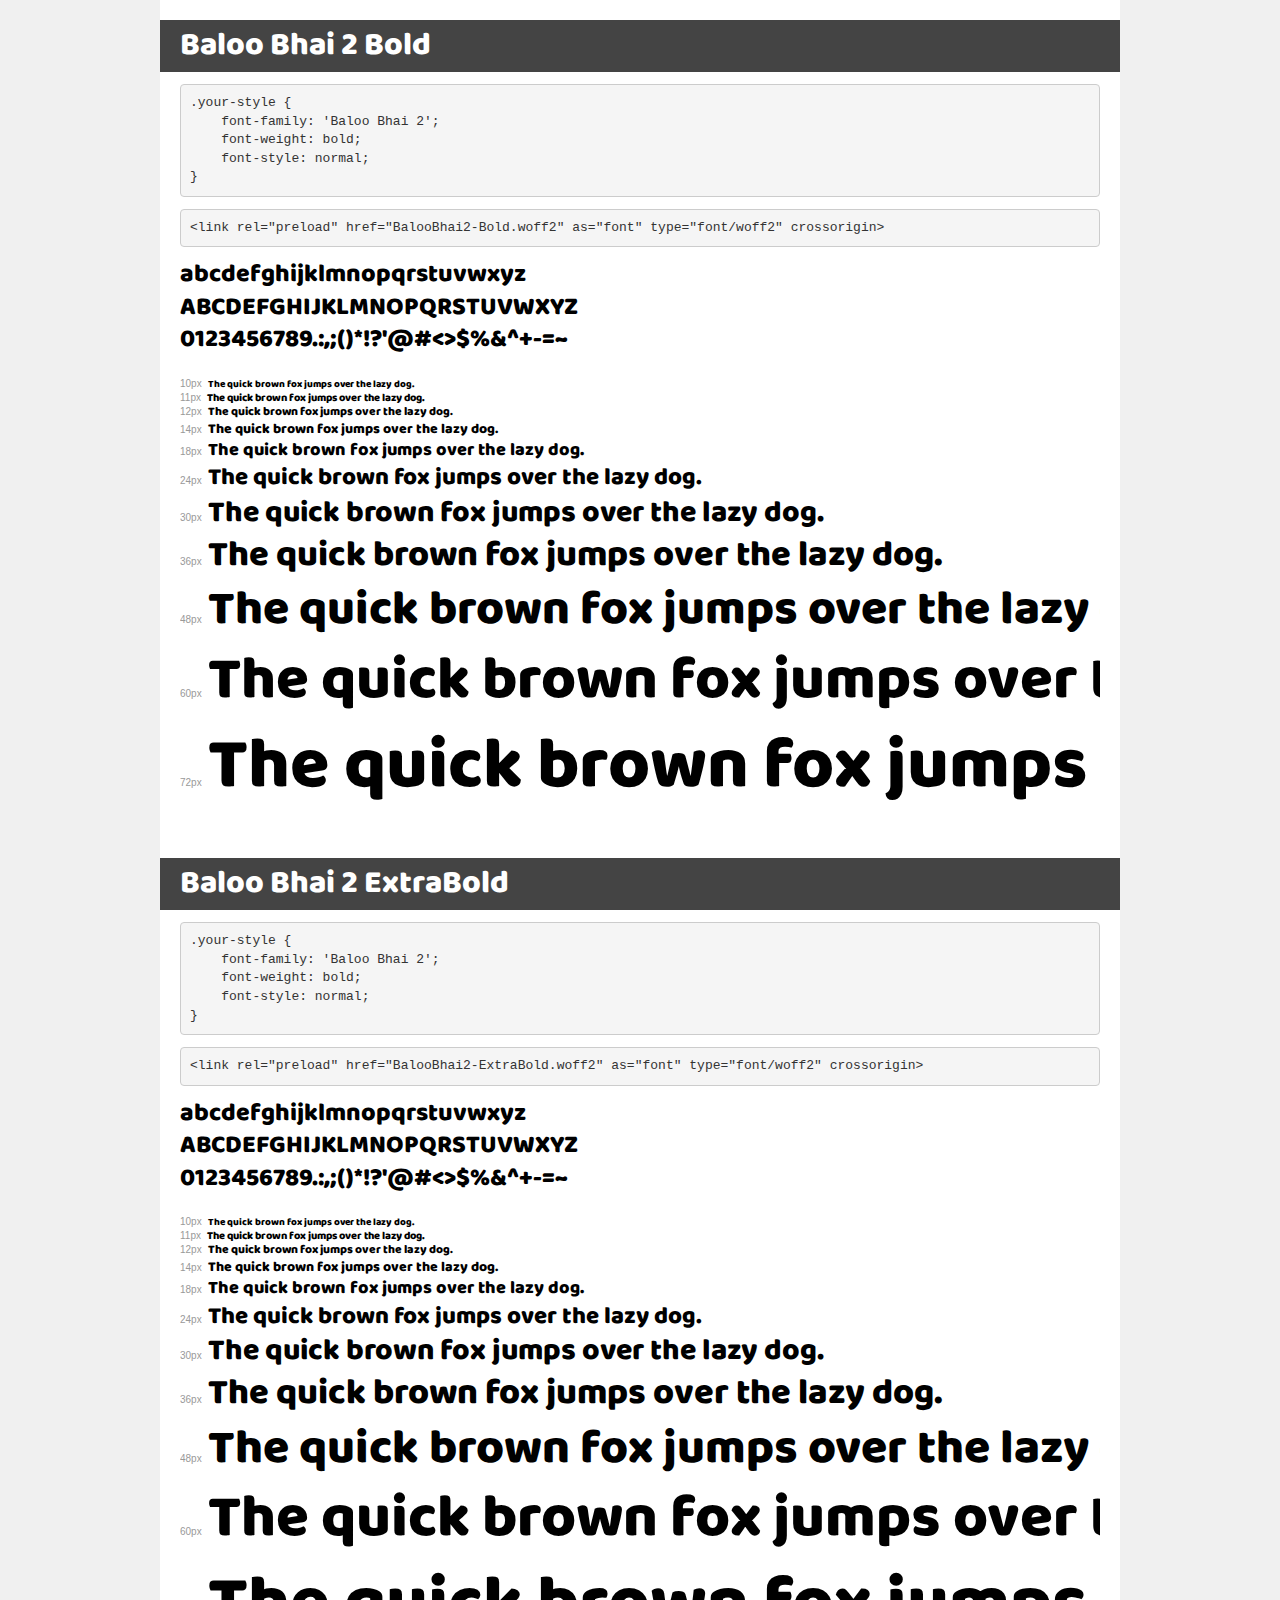
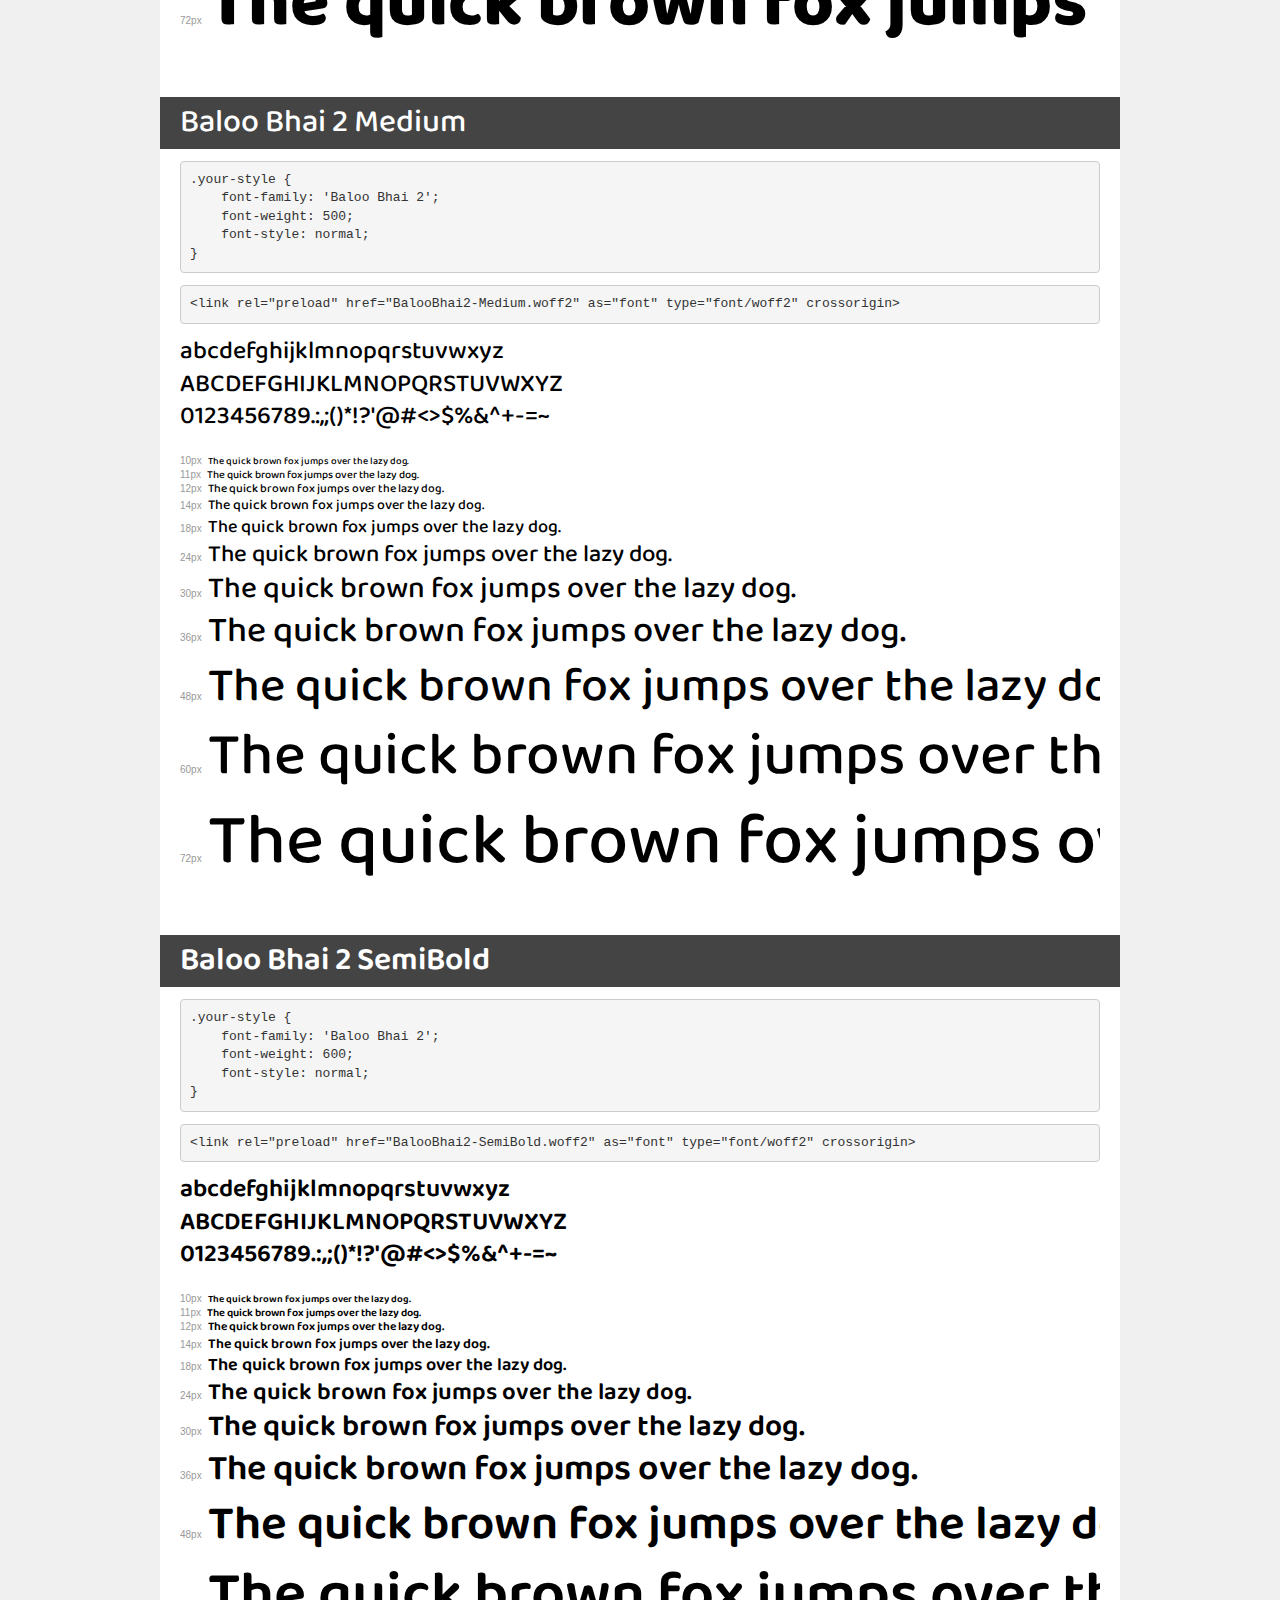
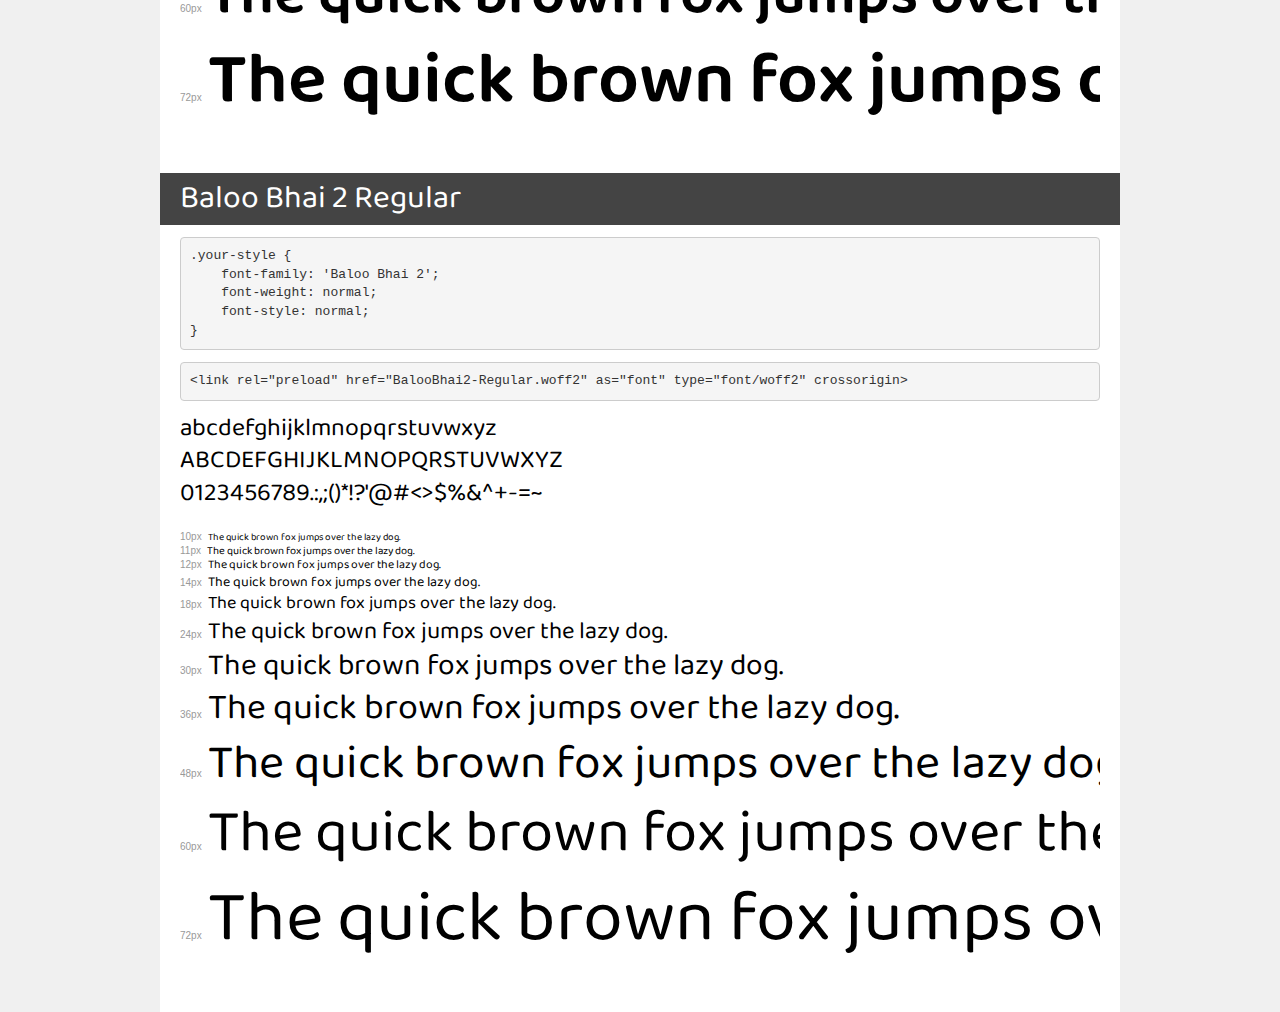
<file: fonts/ballo bhai/demo.html>
<!DOCTYPE html>
<html lang="en">
<head>
    <meta charset="utf-8">
    <meta http-equiv="X-UA-Compatible" content="IE=edge">
    <meta name="viewport" content="width=device-width, initial-scale=1">
    <meta name="robots" content="noindex, noarchive">
    <meta name="format-detection" content="telephone=no">
    <title>Transfonter demo</title>
    <link href="stylesheet.css" rel="stylesheet">
    <style>
        /*
        http://meyerweb.com/eric/tools/css/reset/
        v2.0 | 20110126
        License: none (public domain)
        */
        html, body, div, span, applet, object, iframe,
        h1, h2, h3, h4, h5, h6, p, blockquote, pre,
        a, abbr, acronym, address, big, cite, code,
        del, dfn, em, img, ins, kbd, q, s, samp,
        small, strike, strong, sub, sup, tt, var,
        b, u, i, center,
        dl, dt, dd, ol, ul, li,
        fieldset, form, label, legend,
        table, caption, tbody, tfoot, thead, tr, th, td,
        article, aside, canvas, details, embed,
        figure, figcaption, footer, header, hgroup,
        menu, nav, output, ruby, section, summary,
        time, mark, audio, video {
            margin: 0;
            padding: 0;
            border: 0;
            font-size: 100%;
            font: inherit;
            vertical-align: baseline;
        }
        /* HTML5 display-role reset for older browsers */
        article, aside, details, figcaption, figure,
        footer, header, hgroup, menu, nav, section {
            display: block;
        }
        body {
            line-height: 1;
        }
        ol, ul {
            list-style: none;
        }
        blockquote, q {
            quotes: none;
        }
        blockquote:before, blockquote:after,
        q:before, q:after {
            content: '';
            content: none;
        }
        table {
            border-collapse: collapse;
            border-spacing: 0;
        }
        /* demo styles */
        body {
            background: #f0f0f0;
            color: #000;
        }
        .page {
            background: #fff;
            width: 920px;
            margin: 0 auto;
            padding: 20px 20px 0 20px;
            overflow: hidden;
        }
        .font-container {
            overflow-x: auto;
            overflow-y: hidden;
            margin-bottom: 40px;
            line-height: 1.3;
            white-space: nowrap;
            padding-bottom: 5px;
        }
        h1 {
            position: relative;
            background: #444;
            font-size: 32px;
            color: #fff;
            padding: 10px 20px;
            margin: 0 -20px 12px -20px;
        }
        .letters {
            font-size: 25px;
            margin-bottom: 20px;
        }
        .s10:before {
            content: '10px';
        }
        .s11:before {
            content: '11px';
        }
        .s12:before {
            content: '12px';
        }
        .s14:before {
            content: '14px';
        }
        .s18:before {
            content: '18px';
        }
        .s24:before {
            content: '24px';
        }
        .s30:before {
            content: '30px';
        }
        .s36:before {
            content: '36px';
        }
        .s48:before {
            content: '48px';
        }
        .s60:before {
            content: '60px';
        }
        .s72:before {
            content: '72px';
        }
        .s10:before, .s11:before, .s12:before, .s14:before,
        .s18:before, .s24:before, .s30:before, .s36:before,
        .s48:before, .s60:before, .s72:before {
            font-family: Arial, sans-serif;
            font-size: 10px;
            font-weight: normal;
            font-style: normal;
            color: #999;
            padding-right: 6px;
        }
        pre {
            display: block;
            padding: 9px;
            margin: 0 0 12px;
            font-family: Monaco, Menlo, Consolas, "Courier New", monospace;
            font-size: 13px;
            line-height: 1.428571429;
            color: #333;
            font-weight: normal;
            font-style: normal;
            background-color: #f5f5f5;
            border: 1px solid #ccc;
            overflow-x: auto;
            border-radius: 4px;
        }
        /* responsive */
        @media (max-width: 959px) {
            .page {
                width: auto;
                margin: 0;
            }
        }
    </style>
</head>
<body>
<div class="page">
    <div class="demo">
        <h1 style="font-family: 'Baloo Bhai 2'; font-weight: bold; font-style: normal;">Baloo Bhai 2 Bold</h1>
        <pre title="Usage">.your-style {
    font-family: 'Baloo Bhai 2';
    font-weight: bold;
    font-style: normal;
}</pre>
        <pre title="Preload (optional)">
&lt;link rel=&quot;preload&quot; href=&quot;BalooBhai2-Bold.woff2&quot; as=&quot;font&quot; type=&quot;font/woff2&quot; crossorigin&gt;</pre>
        <div class="font-container" style="font-family: 'Baloo Bhai 2'; font-weight: bold; font-style: normal;">
            <p class="letters">
                abcdefghijklmnopqrstuvwxyz<br>
ABCDEFGHIJKLMNOPQRSTUVWXYZ<br>
                0123456789.:,;()*!?'@#&lt;&gt;$%&^+-=~
            </p>
            <p class="s10" style="font-size: 10px;">The quick brown fox jumps over the lazy dog.</p>
            <p class="s11" style="font-size: 11px;">The quick brown fox jumps over the lazy dog.</p>
            <p class="s12" style="font-size: 12px;">The quick brown fox jumps over the lazy dog.</p>
            <p class="s14" style="font-size: 14px;">The quick brown fox jumps over the lazy dog.</p>
            <p class="s18" style="font-size: 18px;">The quick brown fox jumps over the lazy dog.</p>
            <p class="s24" style="font-size: 24px;">The quick brown fox jumps over the lazy dog.</p>
            <p class="s30" style="font-size: 30px;">The quick brown fox jumps over the lazy dog.</p>
            <p class="s36" style="font-size: 36px;">The quick brown fox jumps over the lazy dog.</p>
            <p class="s48" style="font-size: 48px;">The quick brown fox jumps over the lazy dog.</p>
            <p class="s60" style="font-size: 60px;">The quick brown fox jumps over the lazy dog.</p>
            <p class="s72" style="font-size: 72px;">The quick brown fox jumps over the lazy dog.</p>
        </div>
    </div>

    <div class="demo">
        <h1 style="font-family: 'Baloo Bhai 2'; font-weight: bold; font-style: normal;">Baloo Bhai 2 ExtraBold</h1>
        <pre title="Usage">.your-style {
    font-family: 'Baloo Bhai 2';
    font-weight: bold;
    font-style: normal;
}</pre>
        <pre title="Preload (optional)">
&lt;link rel=&quot;preload&quot; href=&quot;BalooBhai2-ExtraBold.woff2&quot; as=&quot;font&quot; type=&quot;font/woff2&quot; crossorigin&gt;</pre>
        <div class="font-container" style="font-family: 'Baloo Bhai 2'; font-weight: bold; font-style: normal;">
            <p class="letters">
                abcdefghijklmnopqrstuvwxyz<br>
ABCDEFGHIJKLMNOPQRSTUVWXYZ<br>
                0123456789.:,;()*!?'@#&lt;&gt;$%&^+-=~
            </p>
            <p class="s10" style="font-size: 10px;">The quick brown fox jumps over the lazy dog.</p>
            <p class="s11" style="font-size: 11px;">The quick brown fox jumps over the lazy dog.</p>
            <p class="s12" style="font-size: 12px;">The quick brown fox jumps over the lazy dog.</p>
            <p class="s14" style="font-size: 14px;">The quick brown fox jumps over the lazy dog.</p>
            <p class="s18" style="font-size: 18px;">The quick brown fox jumps over the lazy dog.</p>
            <p class="s24" style="font-size: 24px;">The quick brown fox jumps over the lazy dog.</p>
            <p class="s30" style="font-size: 30px;">The quick brown fox jumps over the lazy dog.</p>
            <p class="s36" style="font-size: 36px;">The quick brown fox jumps over the lazy dog.</p>
            <p class="s48" style="font-size: 48px;">The quick brown fox jumps over the lazy dog.</p>
            <p class="s60" style="font-size: 60px;">The quick brown fox jumps over the lazy dog.</p>
            <p class="s72" style="font-size: 72px;">The quick brown fox jumps over the lazy dog.</p>
        </div>
    </div>

    <div class="demo">
        <h1 style="font-family: 'Baloo Bhai 2'; font-weight: 500; font-style: normal;">Baloo Bhai 2 Medium</h1>
        <pre title="Usage">.your-style {
    font-family: 'Baloo Bhai 2';
    font-weight: 500;
    font-style: normal;
}</pre>
        <pre title="Preload (optional)">
&lt;link rel=&quot;preload&quot; href=&quot;BalooBhai2-Medium.woff2&quot; as=&quot;font&quot; type=&quot;font/woff2&quot; crossorigin&gt;</pre>
        <div class="font-container" style="font-family: 'Baloo Bhai 2'; font-weight: 500; font-style: normal;">
            <p class="letters">
                abcdefghijklmnopqrstuvwxyz<br>
ABCDEFGHIJKLMNOPQRSTUVWXYZ<br>
                0123456789.:,;()*!?'@#&lt;&gt;$%&^+-=~
            </p>
            <p class="s10" style="font-size: 10px;">The quick brown fox jumps over the lazy dog.</p>
            <p class="s11" style="font-size: 11px;">The quick brown fox jumps over the lazy dog.</p>
            <p class="s12" style="font-size: 12px;">The quick brown fox jumps over the lazy dog.</p>
            <p class="s14" style="font-size: 14px;">The quick brown fox jumps over the lazy dog.</p>
            <p class="s18" style="font-size: 18px;">The quick brown fox jumps over the lazy dog.</p>
            <p class="s24" style="font-size: 24px;">The quick brown fox jumps over the lazy dog.</p>
            <p class="s30" style="font-size: 30px;">The quick brown fox jumps over the lazy dog.</p>
            <p class="s36" style="font-size: 36px;">The quick brown fox jumps over the lazy dog.</p>
            <p class="s48" style="font-size: 48px;">The quick brown fox jumps over the lazy dog.</p>
            <p class="s60" style="font-size: 60px;">The quick brown fox jumps over the lazy dog.</p>
            <p class="s72" style="font-size: 72px;">The quick brown fox jumps over the lazy dog.</p>
        </div>
    </div>

    <div class="demo">
        <h1 style="font-family: 'Baloo Bhai 2'; font-weight: 600; font-style: normal;">Baloo Bhai 2 SemiBold</h1>
        <pre title="Usage">.your-style {
    font-family: 'Baloo Bhai 2';
    font-weight: 600;
    font-style: normal;
}</pre>
        <pre title="Preload (optional)">
&lt;link rel=&quot;preload&quot; href=&quot;BalooBhai2-SemiBold.woff2&quot; as=&quot;font&quot; type=&quot;font/woff2&quot; crossorigin&gt;</pre>
        <div class="font-container" style="font-family: 'Baloo Bhai 2'; font-weight: 600; font-style: normal;">
            <p class="letters">
                abcdefghijklmnopqrstuvwxyz<br>
ABCDEFGHIJKLMNOPQRSTUVWXYZ<br>
                0123456789.:,;()*!?'@#&lt;&gt;$%&^+-=~
            </p>
            <p class="s10" style="font-size: 10px;">The quick brown fox jumps over the lazy dog.</p>
            <p class="s11" style="font-size: 11px;">The quick brown fox jumps over the lazy dog.</p>
            <p class="s12" style="font-size: 12px;">The quick brown fox jumps over the lazy dog.</p>
            <p class="s14" style="font-size: 14px;">The quick brown fox jumps over the lazy dog.</p>
            <p class="s18" style="font-size: 18px;">The quick brown fox jumps over the lazy dog.</p>
            <p class="s24" style="font-size: 24px;">The quick brown fox jumps over the lazy dog.</p>
            <p class="s30" style="font-size: 30px;">The quick brown fox jumps over the lazy dog.</p>
            <p class="s36" style="font-size: 36px;">The quick brown fox jumps over the lazy dog.</p>
            <p class="s48" style="font-size: 48px;">The quick brown fox jumps over the lazy dog.</p>
            <p class="s60" style="font-size: 60px;">The quick brown fox jumps over the lazy dog.</p>
            <p class="s72" style="font-size: 72px;">The quick brown fox jumps over the lazy dog.</p>
        </div>
    </div>

    <div class="demo">
        <h1 style="font-family: 'Baloo Bhai 2'; font-weight: normal; font-style: normal;">Baloo Bhai 2 Regular</h1>
        <pre title="Usage">.your-style {
    font-family: 'Baloo Bhai 2';
    font-weight: normal;
    font-style: normal;
}</pre>
        <pre title="Preload (optional)">
&lt;link rel=&quot;preload&quot; href=&quot;BalooBhai2-Regular.woff2&quot; as=&quot;font&quot; type=&quot;font/woff2&quot; crossorigin&gt;</pre>
        <div class="font-container" style="font-family: 'Baloo Bhai 2'; font-weight: normal; font-style: normal;">
            <p class="letters">
                abcdefghijklmnopqrstuvwxyz<br>
ABCDEFGHIJKLMNOPQRSTUVWXYZ<br>
                0123456789.:,;()*!?'@#&lt;&gt;$%&^+-=~
            </p>
            <p class="s10" style="font-size: 10px;">The quick brown fox jumps over the lazy dog.</p>
            <p class="s11" style="font-size: 11px;">The quick brown fox jumps over the lazy dog.</p>
            <p class="s12" style="font-size: 12px;">The quick brown fox jumps over the lazy dog.</p>
            <p class="s14" style="font-size: 14px;">The quick brown fox jumps over the lazy dog.</p>
            <p class="s18" style="font-size: 18px;">The quick brown fox jumps over the lazy dog.</p>
            <p class="s24" style="font-size: 24px;">The quick brown fox jumps over the lazy dog.</p>
            <p class="s30" style="font-size: 30px;">The quick brown fox jumps over the lazy dog.</p>
            <p class="s36" style="font-size: 36px;">The quick brown fox jumps over the lazy dog.</p>
            <p class="s48" style="font-size: 48px;">The quick brown fox jumps over the lazy dog.</p>
            <p class="s60" style="font-size: 60px;">The quick brown fox jumps over the lazy dog.</p>
            <p class="s72" style="font-size: 72px;">The quick brown fox jumps over the lazy dog.</p>
        </div>
    </div>

</div>
</body>
</html>
</file>
<file: fonts/ballo bhai/stylesheet.css>
@font-face {
    font-family: 'Baloo Bhai 2';
    src: url('BalooBhai2-Bold.woff2') format('woff2'),
        url('BalooBhai2-Bold.woff') format('woff');
    font-weight: bold;
    font-style: normal;
    font-display: swap;
}

@font-face {
    font-family: 'Baloo Bhai 2';
    src: url('BalooBhai2-ExtraBold.woff2') format('woff2'),
        url('BalooBhai2-ExtraBold.woff') format('woff');
    font-weight: bold;
    font-style: normal;
    font-display: swap;
}

@font-face {
    font-family: 'Baloo Bhai 2';
    src: url('BalooBhai2-Medium.woff2') format('woff2'),
        url('BalooBhai2-Medium.woff') format('woff');
    font-weight: 500;
    font-style: normal;
    font-display: swap;
}

@font-face {
    font-family: 'Baloo Bhai 2';
    src: url('BalooBhai2-SemiBold.woff2') format('woff2'),
        url('BalooBhai2-SemiBold.woff') format('woff');
    font-weight: 600;
    font-style: normal;
    font-display: swap;
}

@font-face {
    font-family: 'Baloo Bhai 2';
    src: url('BalooBhai2-Regular.woff2') format('woff2'),
        url('BalooBhai2-Regular.woff') format('woff');
    font-weight: normal;
    font-style: normal;
    font-display: swap;
}
</file>
